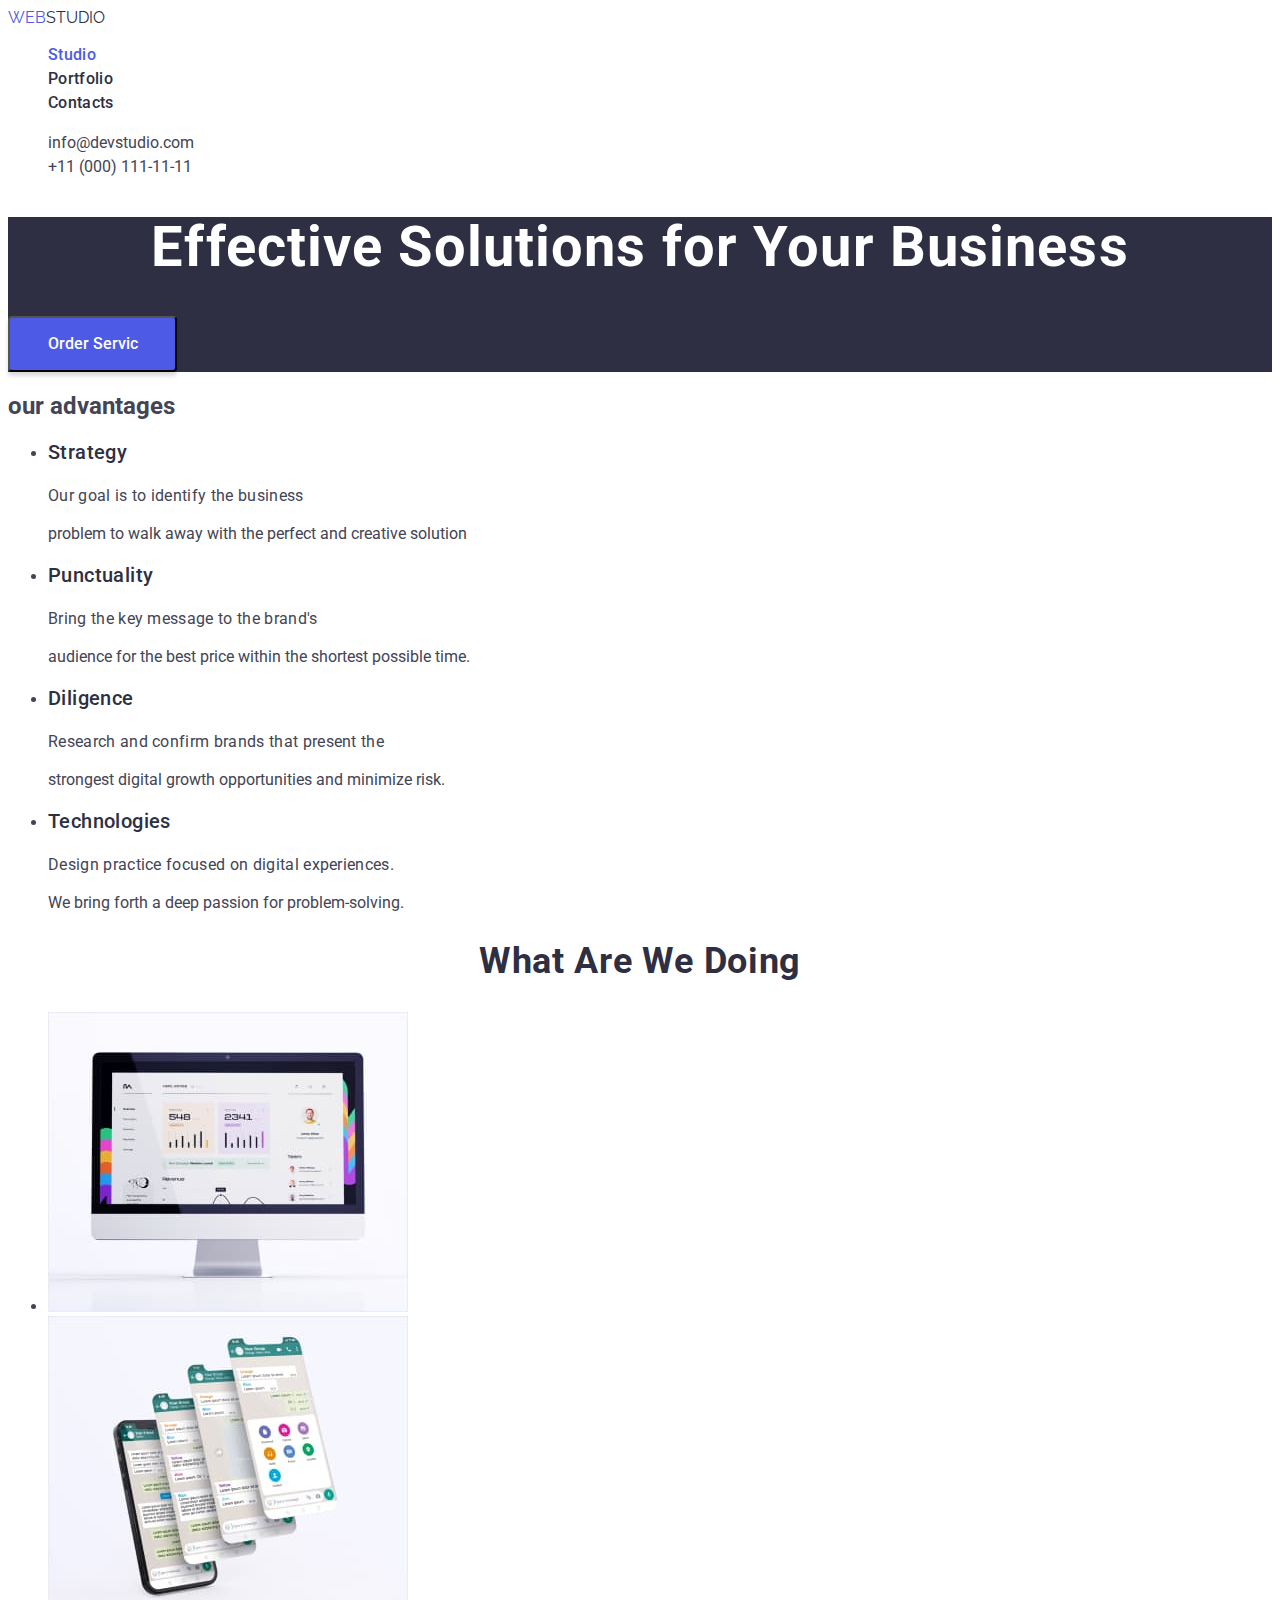
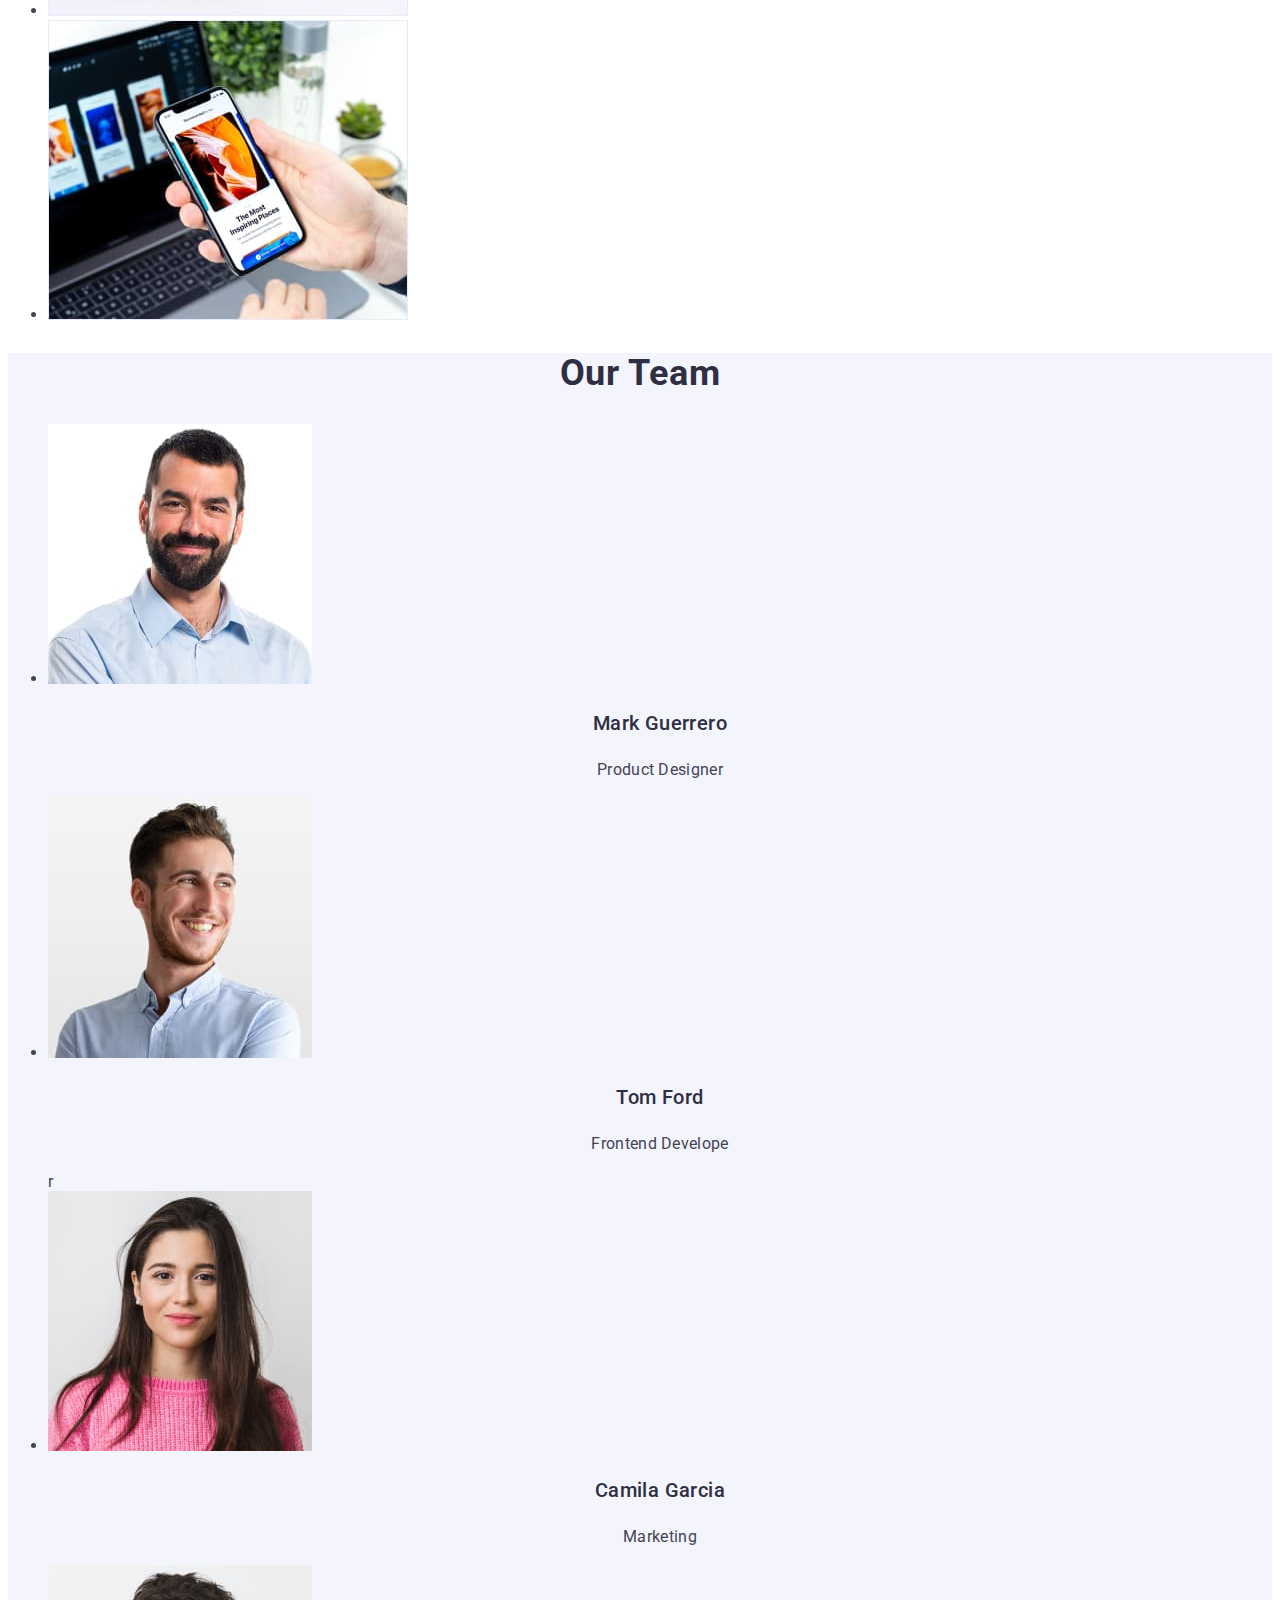
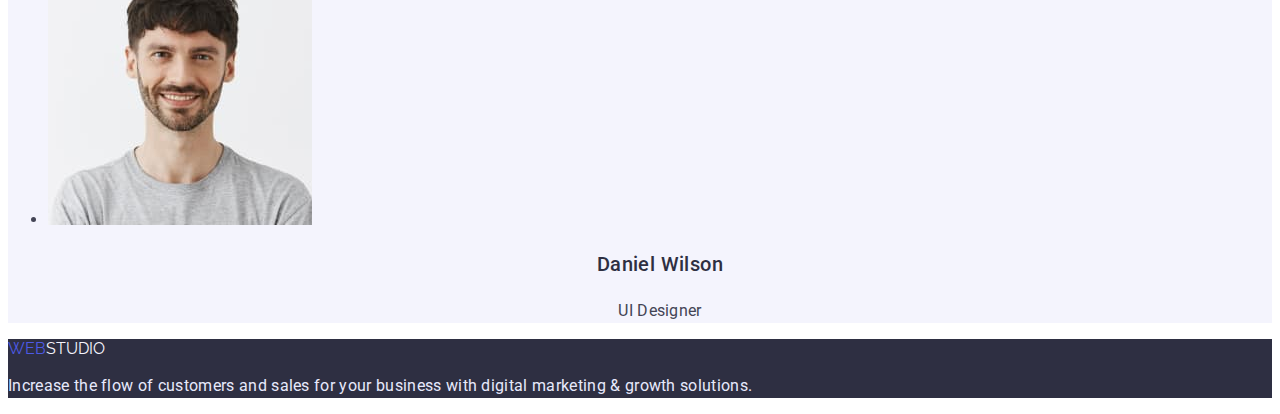
<file: index.html>
<!DOCTYPE html>
<html lang="en">
  <head>
    <meta charset="UTF-8" />
    <meta http-equiv="X-UA-Compatible" content="IE=edge" />
    <meta name="viewport" content="width=device-width, initial-scale=1.0" />
    <title>goit-markup-hw-01</title>
    <link rel="preconnect" href="https://fonts.googleapis.com">
    <link rel="preconnect" href="https://fonts.googleapis.com">
    <link rel="preconnect" href="https://fonts.gstatic.com" crossorigin>
    <link href="https://fonts.googleapis.com/css2?family=Raleway:wght@800&family=Roboto:wght@400;500;700;900&display=swap" rel="stylesheet">
    <link rel="stylesheet" href="./css/styles.css">
  </head>
  <body>
    <header class="header">
        <nav>
        <a href="" class="logo"><span class="logo-color-1">WEB</span><span class="logo-color-dark">STUDIO</span></a>
        <ul class="navigation-general">
            <li><a href="./index.html" class="navigation studio">Studio</a></li>
            <li><a href="./portfolio.html" class="navigation">Portfolio</a> </li>
            <li><a href="" class="navigation">Contacts</a></li>
        </ul>
      </nav>
      <address>
        <ul class="contacts-general">
            <li><a href="mailto:info@devstudio.com" class="contacts" >info@devstudio.com</a> </li>
            <li><a href="tel:+11(000)111-11-11" class="contacts">+11 (000) 111-11-11</a></li>
        </ul>
      </address>
    </header>
    <main>
        <!-- section 1 -->
       <section class="banner">
        <h1 class="title">Effective Solutions
            for Your Business</h1>
        <button type="button" class="button-main">Order Servic</button>
       </section>
       <section>
        <h2>our advantages</h2>
        <ul>
            <li><h3 class="advantages">Strategy</h3><p class="description">Our goal is to identify the business</p> 
                problem to walk away with the perfect and creative solution
            </li>
            <li><h3  class="advantages">Punctuality</h3><p class="description">Bring the key message to the brand's</p>  
                audience for the best price within the shortest possible time.
            </li>
            <li><h3  class="advantages">Diligence</h3><p class="description">Research and confirm brands that present the</p>
                 strongest digital growth opportunities and minimize risk.
            </li>
            <li><h3  class="advantages">Technologies</h3><p class="description">Design practice focused on digital experiences.</p>
                 We bring forth a deep passion for problem-solving.
           </li>
        </ul>
       </section>
        
        
        <!-- section 2 -->
        <section>
            <h2 class="title-h2">What are we doing</h2>
            <ul>
                <li><img src="./images/img1.jpg" alt="statistics" width="360" height="300"></li>
                <li><img src="./images/img2.jpg" alt="chatting" width="360" height="300"></li>
                <li><img src="./images/img3.jpg" alt="inspiriting places" width="360" height="300"></li>
            </ul>
        </section>
            
        
        <!-- section 3 -->
        <section class="banner-grey">
            <h2 class="title-h2">Our Team</h2>
            <ul>
                <li><img src="./images/member1.jpg" alt="member 1" width="264" height="260"><h3 class="name">Mark Guerrero</h3><p class="photo-description"> Product Designer</p></li>
                <li><img src="./images/member2.jpg" alt="member 2" width="264" height="260"><h3 class="name">Tom Ford</h3><p class="photo-description"> Frontend Develope</p>r</li>
                <li><img src="./images/member3.jpg" alt="member 3" width="264" height="260"><h3 class="name">Camila Garcia</h3><p class="photo-description"> Marketing</p></li>
                <li><img src="./images/member4.jpg" alt="member 4" width="264" height="260"><h3 class="name">Daniel Wilson</h3><p class="photo-description"> UI Designer</p></li>
            </ul>
        </section>
           
        
    </main>
    <footer class="footer">
        <a href="" class="logo"><span class="logo-color-1">WEB</span><span class="logo-color-light">STUDIO</span></a>
        <p class="footer-description"> Increase the flow of customers and sales for your business with digital marketing & growth solutions.</p>
    </footer>
  </body>
</html>
</file>
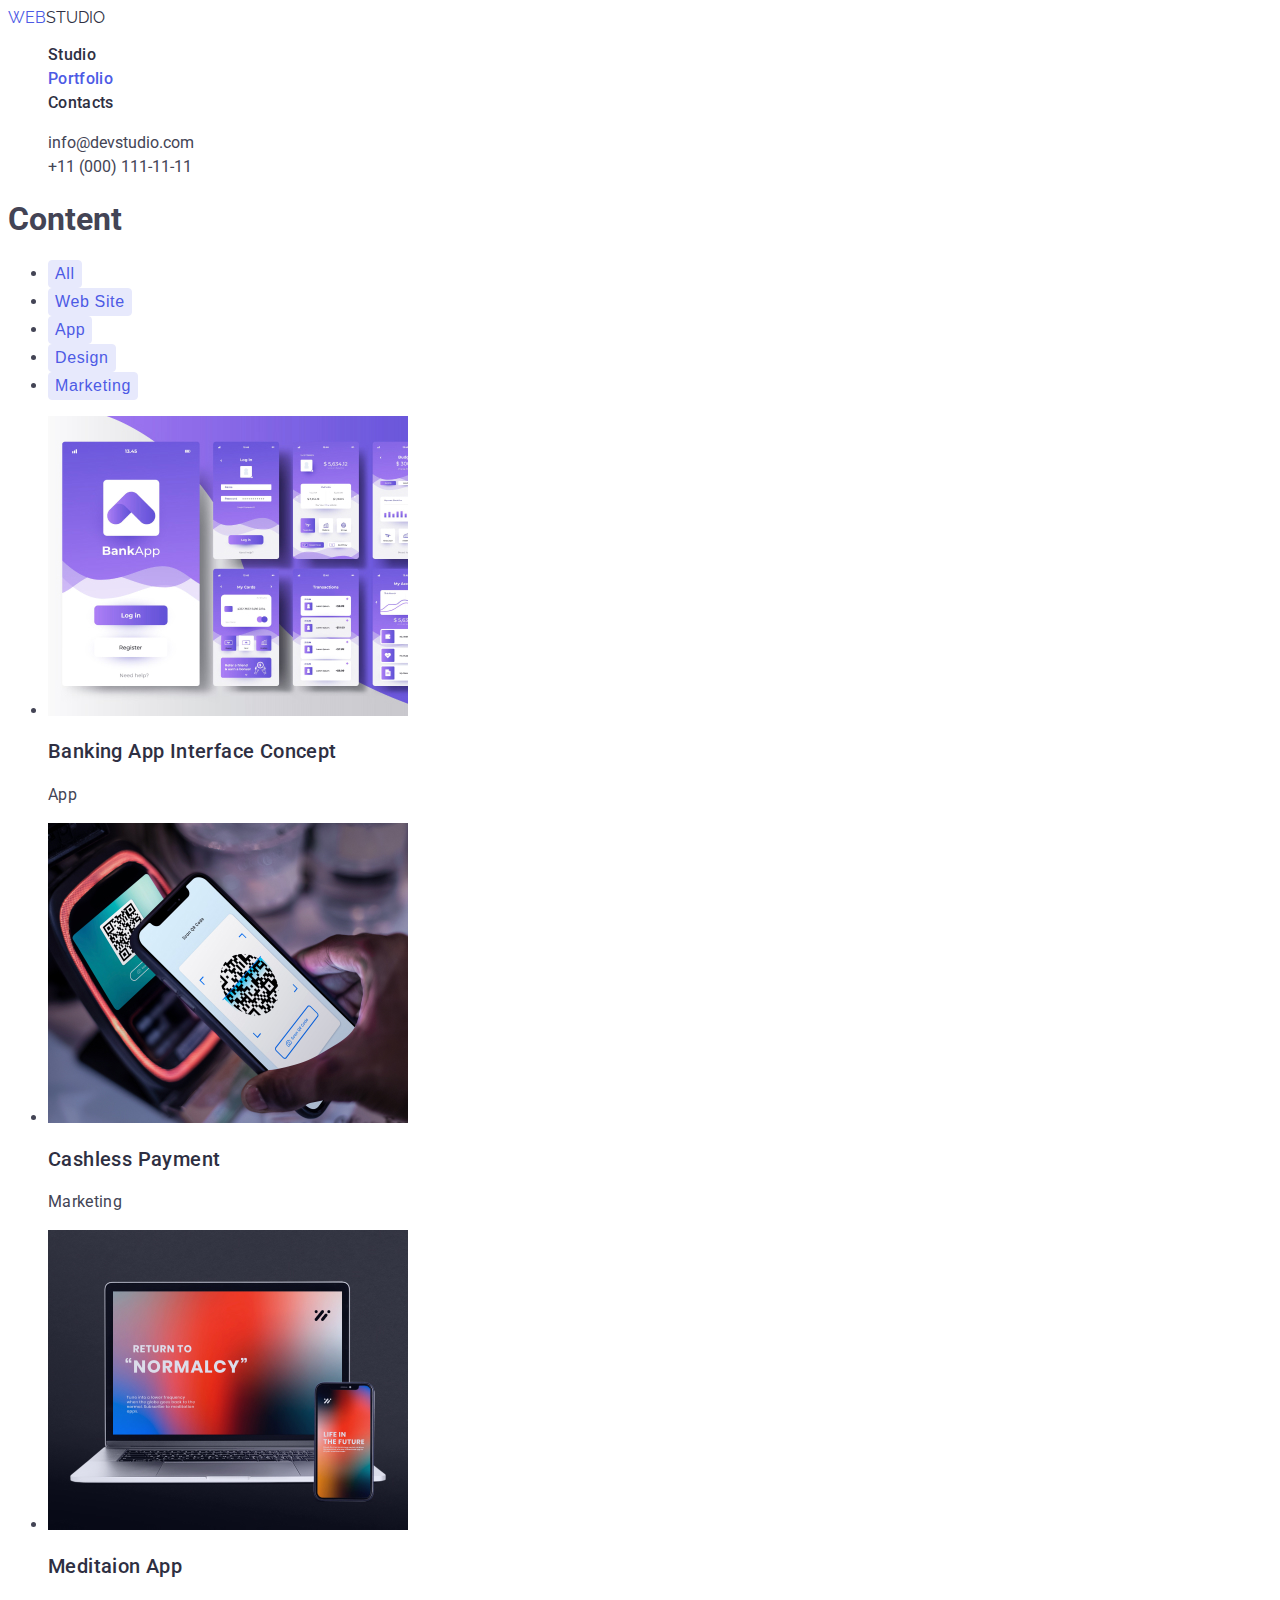
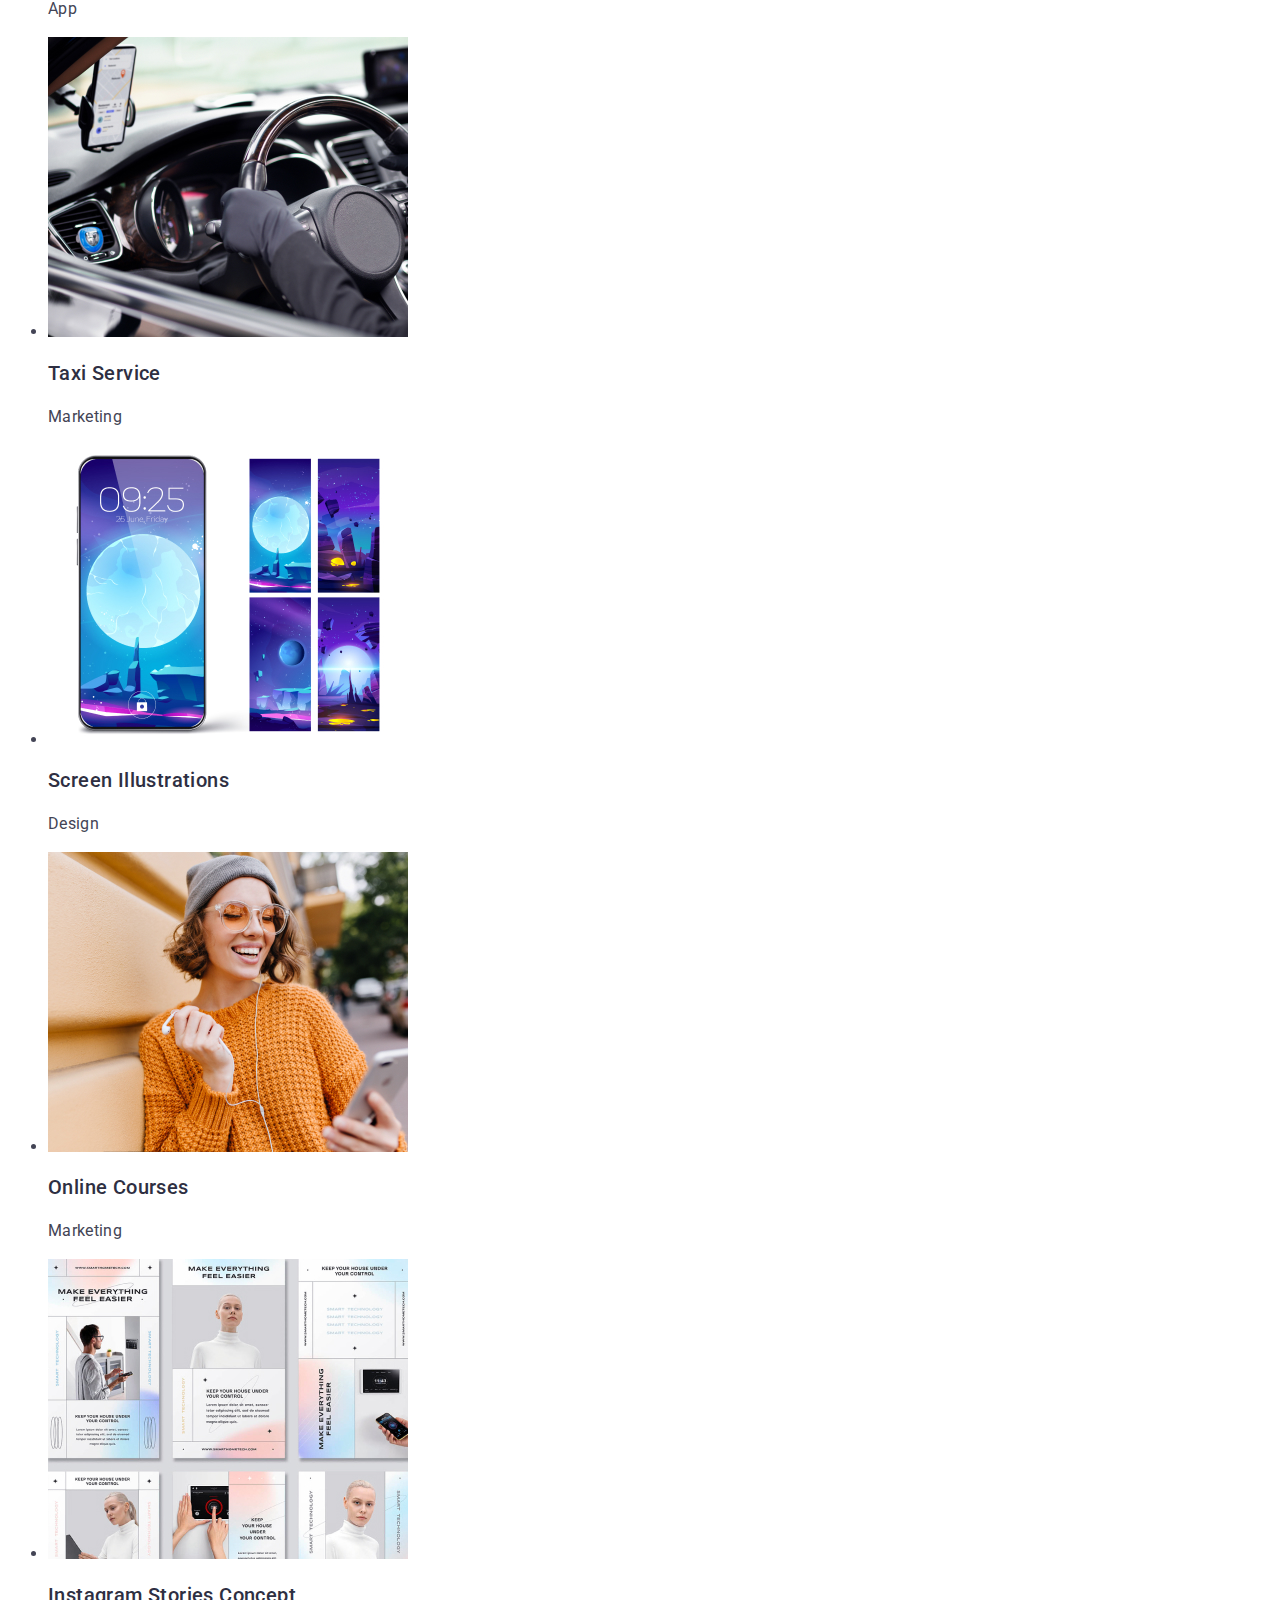
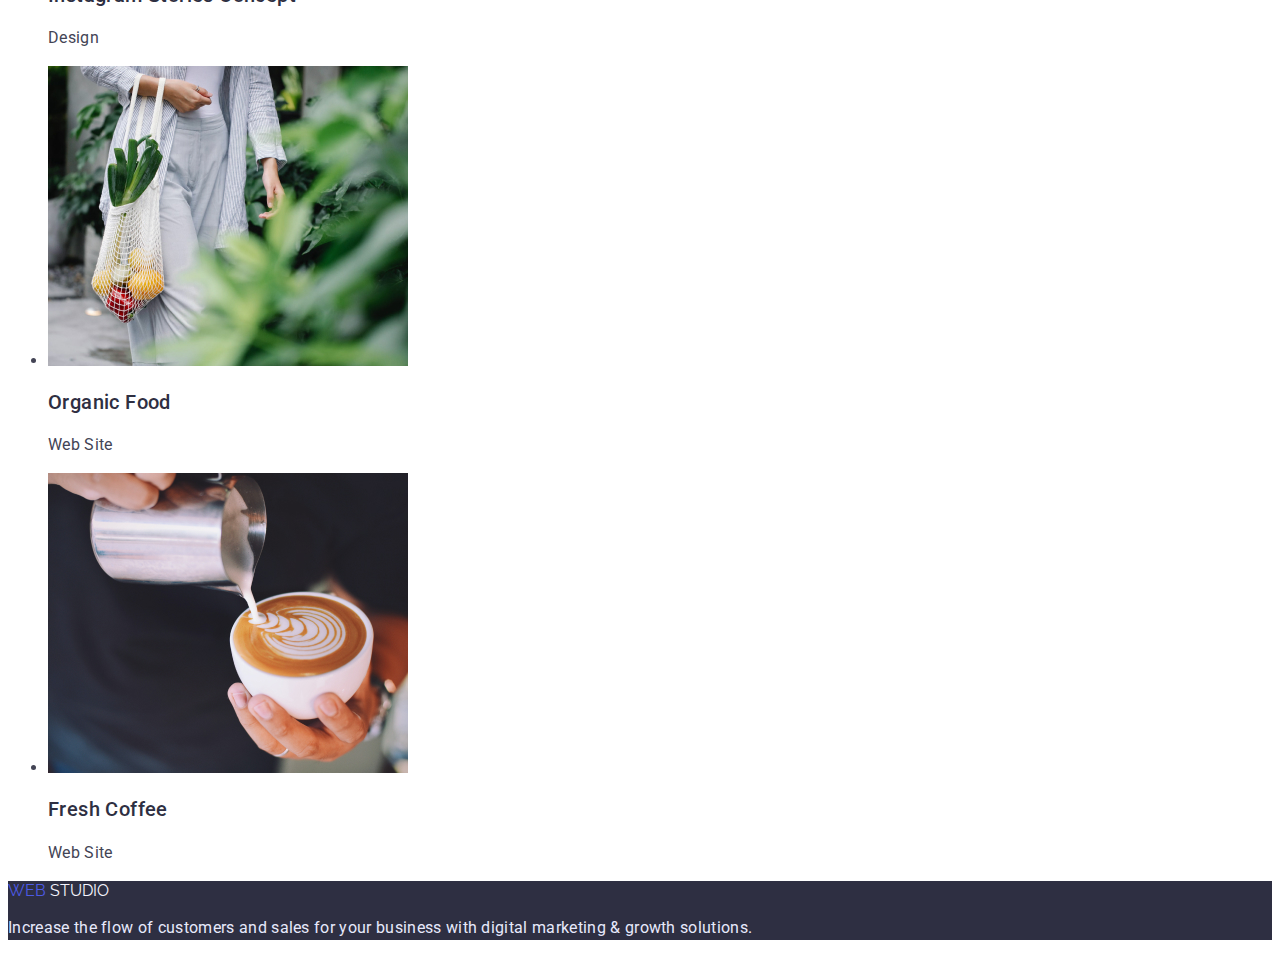
<file: portfolio.html>
<!DOCTYPE html>
<html lang="en">
<head>
    <meta charset="UTF-8">
    <meta http-equiv="X-UA-Compatible" content="IE=edge">
    <meta name="viewport" content="width=device-width, initial-scale=1.0">
    <title>goit-markup-hw-02</title>
    <link rel="preconnect" href="https://fonts.googleapis.com">
<link rel="preconnect" href="https://fonts.googleapis.com">
<link rel="preconnect" href="https://fonts.gstatic.com" crossorigin>
<link href="https://fonts.googleapis.com/css2?family=Raleway:wght@800&family=Roboto:wght@400;500;700;900&display=swap" rel="stylesheet">
    <link rel="stylesheet" href="./css/styles.css">
</head>
<body>
    <header class="header">
        <nav>
            <a href="" class="logo"><span class="logo-color-1">WEB</span><span class="logo-color-dark">STUDIO</span></a>
            <ul class="navigation-general">
                <li><a href="./index.html" class="navigation">Studio</a></li>
                <li><a href="./portfolio.html" class="navigation portfolio">Portfolio</a> </li>
                <li><a href="" class="navigation">Contacts</a></li>
            </ul>
          </nav>
          <address>
            <ul class="contacts-general">
                <li><a href="mailto:info@devstudio.com" class="contacts" >info@devstudio.com</a> </li>
                <li><a href="tel:+11(000)111-11-11" class="contacts">+11 (000) 111-11-11</a></li>
            </ul>
          </address>
    </header>
    <main>
        <h1>Content</h1>
        <ul>
            <li><button type="button" class="navigation-btn">All</button></li>
            <li><button type="button" class="navigation-btn">Web Site</button></li>
            <li><button type="button" class="navigation-btn">App</button></li>
            <li><button type="button" class="navigation-btn">Design</button></li>
            <li><button type="button" class="navigation-btn">Marketing</button></li>
        </ul>
        <ul>
            <li><img src="./images/bankapp.jpg" alt="Banking App" width="360" height="300">
                 <h2 class="service-title">Banking App Interface Concept</h2>
                 <p class="service-topic">App</p></li>
            <li><img src="./images/cashlesspayment.jpg" alt="Cashless Payment"  width="360" height="300">
                 <h2 class="service-title">Cashless Payment</h2>
                 <p class="service-topic">Marketing</p></li>
            <li><img src="./images/meditationapp.jpg" alt="Meditaion App"  width="360" height="300">
                <h2 class="service-title">Meditaion App</h2>
                <p class="service-topic">App</p></li>
            <li><img src="./images/taxiservice.jpg" alt="Taxi Service" width="360" height="300">
                 <h2 class="service-title">Taxi Service</h2>
                 <p class="service-topic">Marketing</p></li>
            <li><img src="./images/screenillustrator.jpg" alt="Screen Illustrations"  width="360" height="300">
                 <h2 class="service-title">Screen Illustrations</h2><p class="service-topic">Design</p>
                </li>
            <li><img src="./images/onlinecourses.jpg" alt="Online Courses"  width="360" height="300"> 
                <h2 class="service-title">Online Courses</h2>
                <p class="service-topic">Marketing</p></li>
            <li><img src="./images/instagram.jpg" alt="Instagram Stories Concept" width="360" height="300">
                 <h2 class="service-title">Instagram Stories Concept</h2>
                 <p class="service-topic">Design</p></li>
            <li><img src="./images/organic.jpg" alt="Organic Food"  width="360" height="300"> 
                <h2 class="service-title">Organic Food</h2>
                <p class="service-topic">Web Site</p></li>
            <li><img src="./images/freshcoffee.jpg" alt="Fresh Coffee"  width="360" height="300"> 
                <h2 class="service-title">Fresh Coffee</h2>
                <p class="service-topic">Web Site</p></li>
        </ul>
    </main>
    <footer class="footer">
        <a href="" class="logo">
            <span class="logo-color-1">WEB</span>
            <span class="logo-color-light">STUDIO</span></a>
        <p class="footer-description"> Increase the flow of customers and sales for your business with digital marketing & growth solutions.</p>
    </footer>
    
</body>
</html>
</file>
<file: css/styles.css>
:root{
    /* Font */

    --main-txt-cl: #434455;
    --focused-txt-cl: #4D5AE5;
    --dark-txt-cl:#2E2F42;
    --grey-txt-cl:#8E8F99;
    --accent-txt-cl:#E7E9FC;
    --light-txt-cl:#F4F4FD;
    --white-txt-cl: #FFFFFF;

    --success:#31D0AA;
    --success-75:rgba(49, 208, 170, 0.75);
    --success-50:rgba(49, 208, 170, 0.50);
    --success-10:rgba(49, 208, 170, 0.10);


}
body{
    font-family:"Roboto", sans-serif;
    color: var(--main-txt-cl);
}
/* header */
.header{
    background-color:var(--white-txt-cl);
}
.logo{
    text-decoration: none;
    font-family: "Raleway", sans-serif;
}
.logo-color-1{
    color:var(--focused-txt-cl);
}
.logo-color-dark{
    color: var(--dark-txt-cl);
}
.navigation{
    text-decoration: none;
font-weight: 500;
font-size: 16px;
line-height: 1.5;
letter-spacing: 0.02em;
color:var(--dark-txt-cl);
}
.portfolio{
    color: var(--focused-txt-cl);
}
.studio{
    color: var(--focused-txt-cl);
}
.navigation:focus{
    color: var(--focused-txt-cl);
}
.navigation:hover{
    color:var(--focused-txt-cl);
}
.navigation-general{
    list-style-type: none;
}
.contacts{
    text-decoration: none;
font-size: 16px;
line-height: 1.5;
color:var(--main-txt-cl);
font-style: normal;
}
.contacts:hover{
    color: var(--focused-txt-cl);
}
.contacts:focus{
    color: var(--focused-txt-cl);
}
.contacts-general{
    list-style-type: none;
}
/* Studio Main Page */
/* section 1 */
.title{
font-weight: 700;
font-size: 56px;
line-height: 1.1;
text-align: center;
letter-spacing: 0.02em;
color: var(--white-txt-cl);
}
.button-main{
    font-weight: 500;
font-size: 16px;
line-height: 1.5;
    width: 169px;
height: 56px;
background: var(--focused-txt-cl);
box-shadow: 0px 4px 4px rgba(0, 0, 0, 0.15);
border-radius: 4px;
color: var(--white-txt-cl);
cursor: pointer;
font-family:inherit;
}
.banner{
    background-color: var(--dark-txt-cl);
}
.advantages{
    font-weight: 500;
font-size: 20px;
line-height: 1.2;
letter-spacing: 0.02em;
color:var(--dark-txt-cl);
}
.description{
font-size: 16px;
line-height: 24px;
letter-spacing: 0.02em;
}
/* section 2 */
.title-h2{
    font-weight: 700;
font-size: 36px;
line-height: 1.12;
text-align: center;
letter-spacing: 0.02em;
text-transform: capitalize;
color:var(--dark-txt-cl)
}
/* section 3 */
.banner-grey{
    background-color: var(--light-txt-cl);
}
.name{
    font-weight: 500;
font-size: 20px;
line-height: 1.5;
text-align: center;
letter-spacing: 0.02em;
color:var(--dark-txt-cl);
}
.photo-description{
font-size: 16px;
line-height: 1.5;
text-align: center;
letter-spacing: 0.02em;
}
/* footer */
.footer{
    background-color:var(--dark-txt-cl);
}
.logo-color-light{
    color: var(--light-txt-cl);
}
.footer-description{

    font-size: 16px;
line-height: 1.5;
letter-spacing: 0.02em;
color:var(--accent-txt-cl);
}

/* Portfolio Main Page */
.navigation-btn{
background: var(--accent-txt-cl);
border: 1px solid #E7E9FC;
border-radius: 4px;
font-weight: 500;
font-size: 16px;
line-height: 1.5;
align-items: center;
text-align: center;
letter-spacing: 0.04em;
color: var(--focused-txt-cl);
}
.navigation-btn:hover{
background-color: var(--focused-txt-cl);
color:var(--white-txt-cl);
cursor: pointer;
}
.navigation-btn:focus{
background-color: var(--focused-txt-cl);
color: var(--white-txt-cl);
cursor: pointer;
}
.service-title{
    font-weight: 500;
font-size: 20px;
line-height: 1.5;
letter-spacing: 0.02em;
color:var(--dark-txt-cl);
}
.service-topic{
    font-size: 16px;
line-height: 1.5;
letter-spacing: 0.02em;
}
</file>
